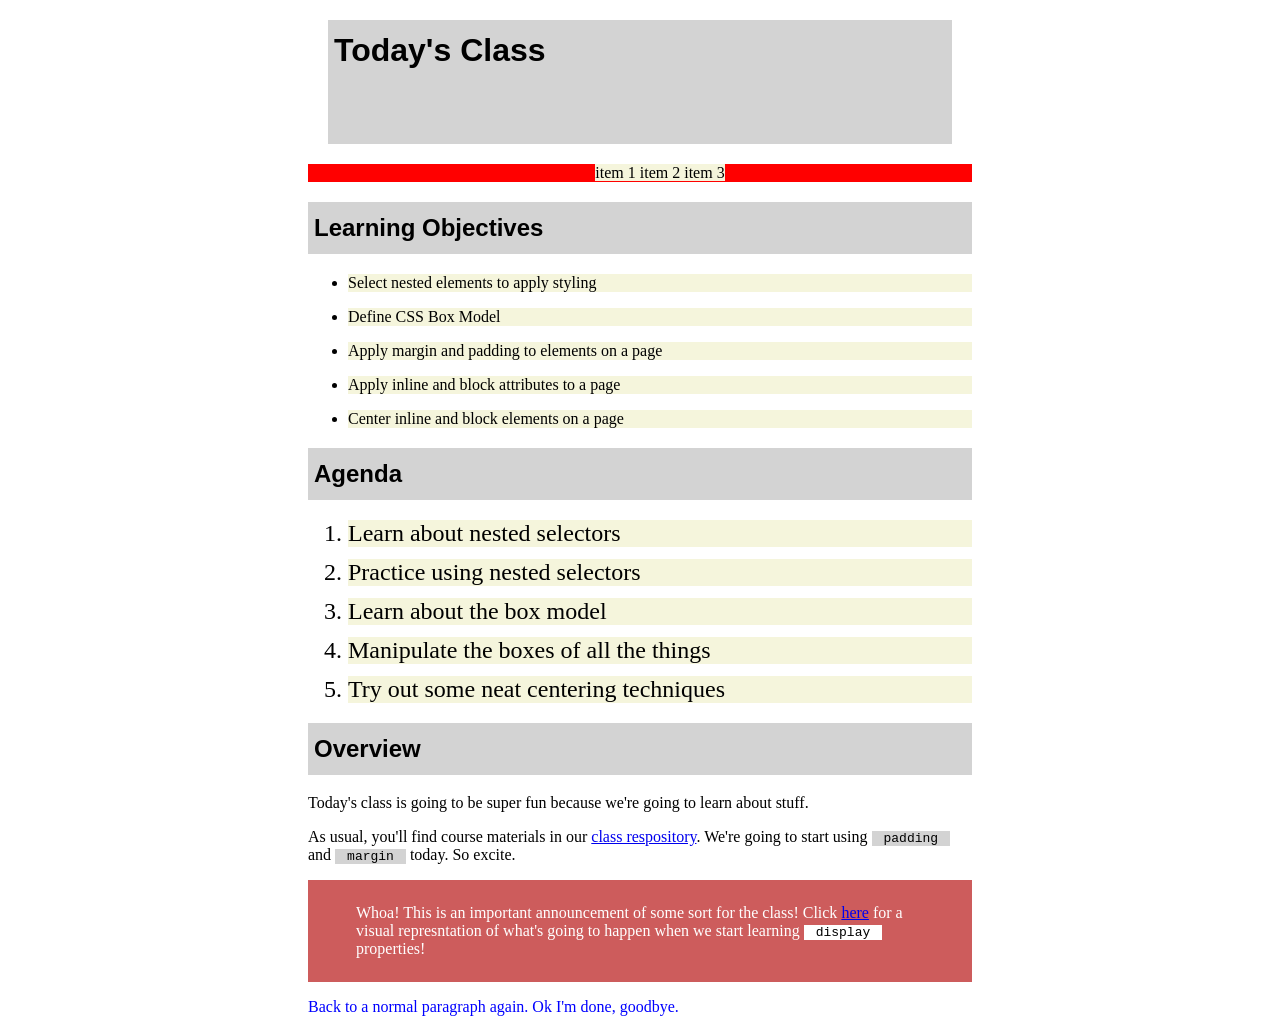
<file: 03_box_model/index.html>
<!DOCTYPE html>
<html>
  <head>
    <meta charset="utf-8">
    <title>Nested Selectors</title>
    <link rel="stylesheet" href="style.css">
  </head>
  <body>
    <h1>Today's Class</h1>
    
    <nav> 

    <ul class="nav-items">

	    <li class="item"> item 1 </li>
	    <li class="item"> item 2 </li>
	    <li class="item"> item 3 </li>

    </ul>


   

    </nav>

    <h2>Learning Objectives</h2>

    <ul>
      <li>Select nested elements to apply styling</li>
      <li>Define CSS Box Model</li>
      <li>Apply margin and padding to elements on a page</li>
      <li>Apply inline and block attributes to a page</li>
      <li>Center inline and block elements on a page</li>
    </ul>

    <h2>Agenda</h2>

    <ol>
      <li>Learn about nested selectors</li>
      <li>Practice using nested selectors</li>
      <li>Learn about the box model</li>
      <li>Manipulate the boxes of all the things</li>
      <li>Try out some neat centering techniques</li>
    </ol>

    <h2>Overview</h2>

    <p>
      Today's class is going to be super fun because we're going to learn about
      stuff.
    </p>

    <p>
      As usual, you'll find course materials in our
      <a href="https://github.com/ga-students/FEWD-NYC-5.30.17">class respository</a>.
      We're going to start using <code>padding</code> and <code>margin</code> today.
      So excite.
    </p>

    <p class="announcement">
      Whoa! This is an important announcement of some sort for the class! Click
      <a href="https://giphy.com/gifs/imadeit-qKltgF7Aw515K/fullscreen">here</a>
      for a visual represntation of what's going to happen when we start learning
      <code>display</code> properties!
    </p>

    <p>
      Back to a normal paragraph again. Ok I'm done, goodbye.
    </p>
  </body>
</html>
</file>
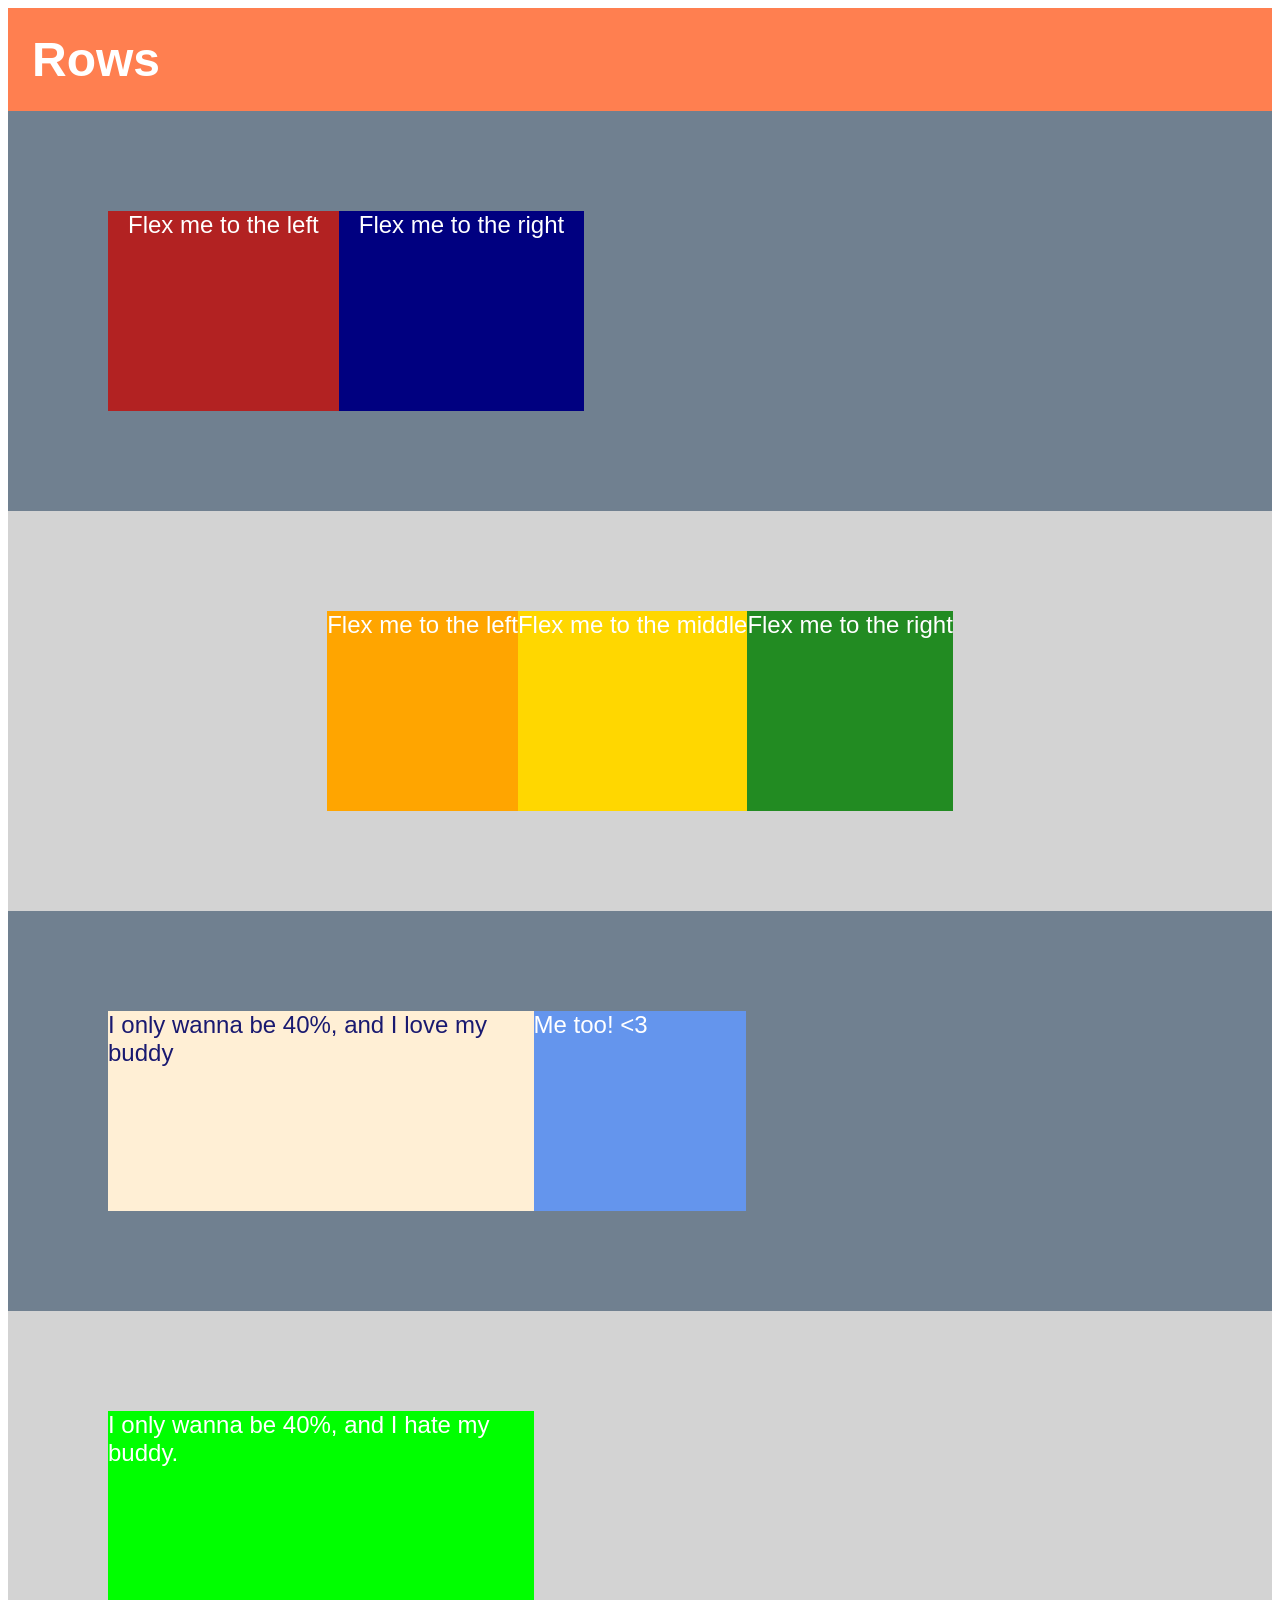
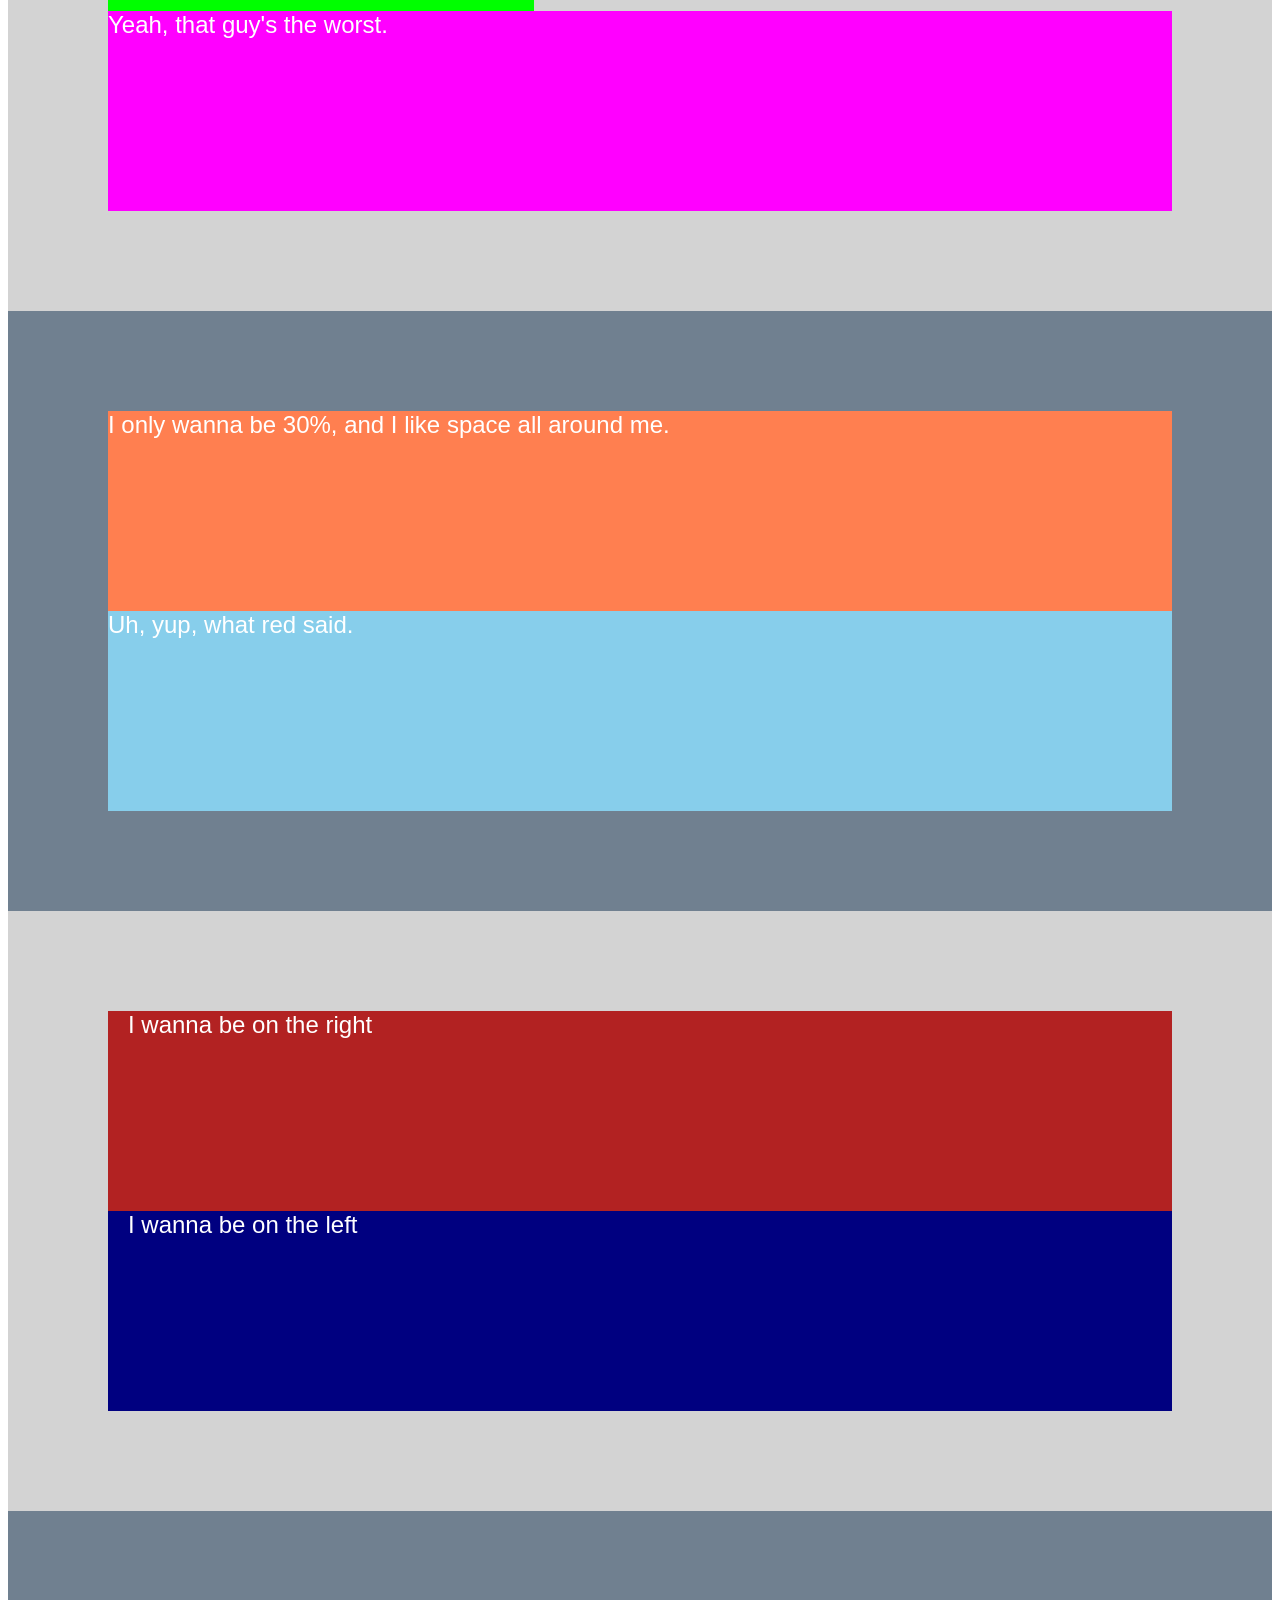
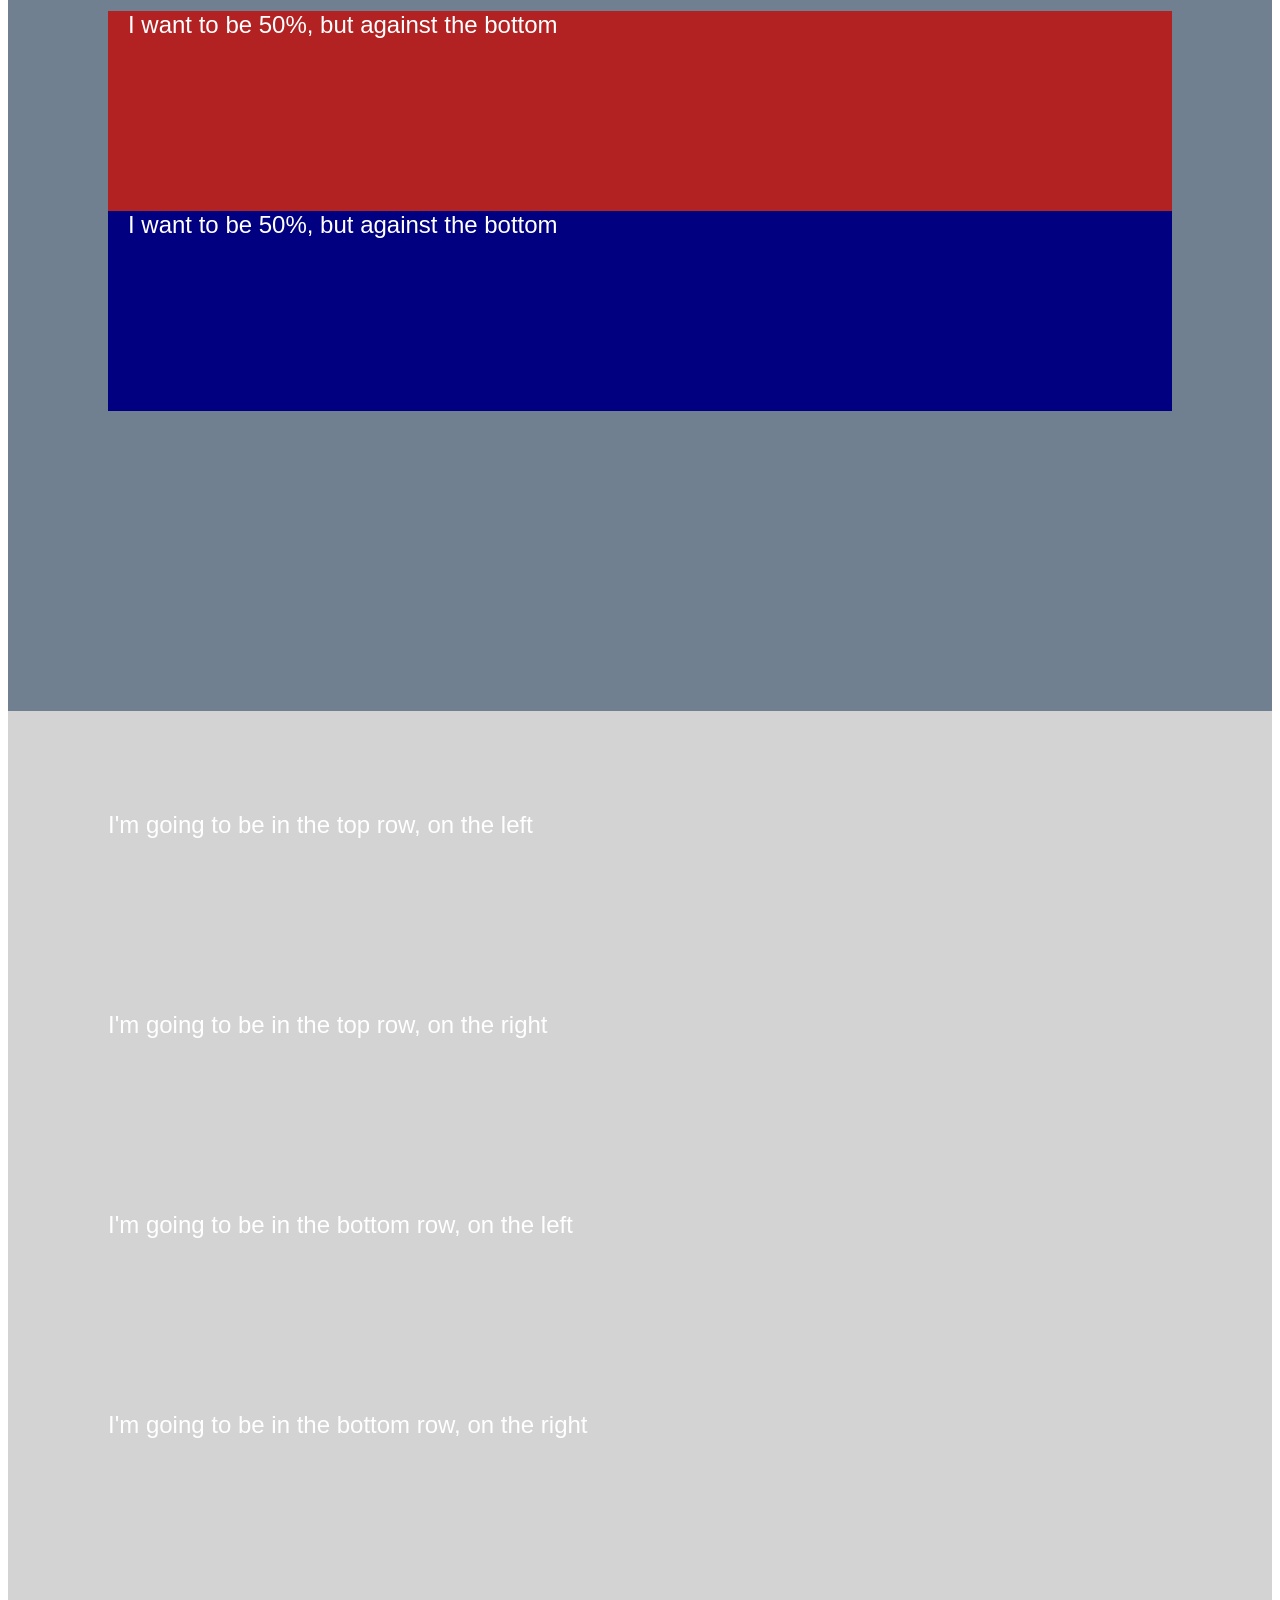
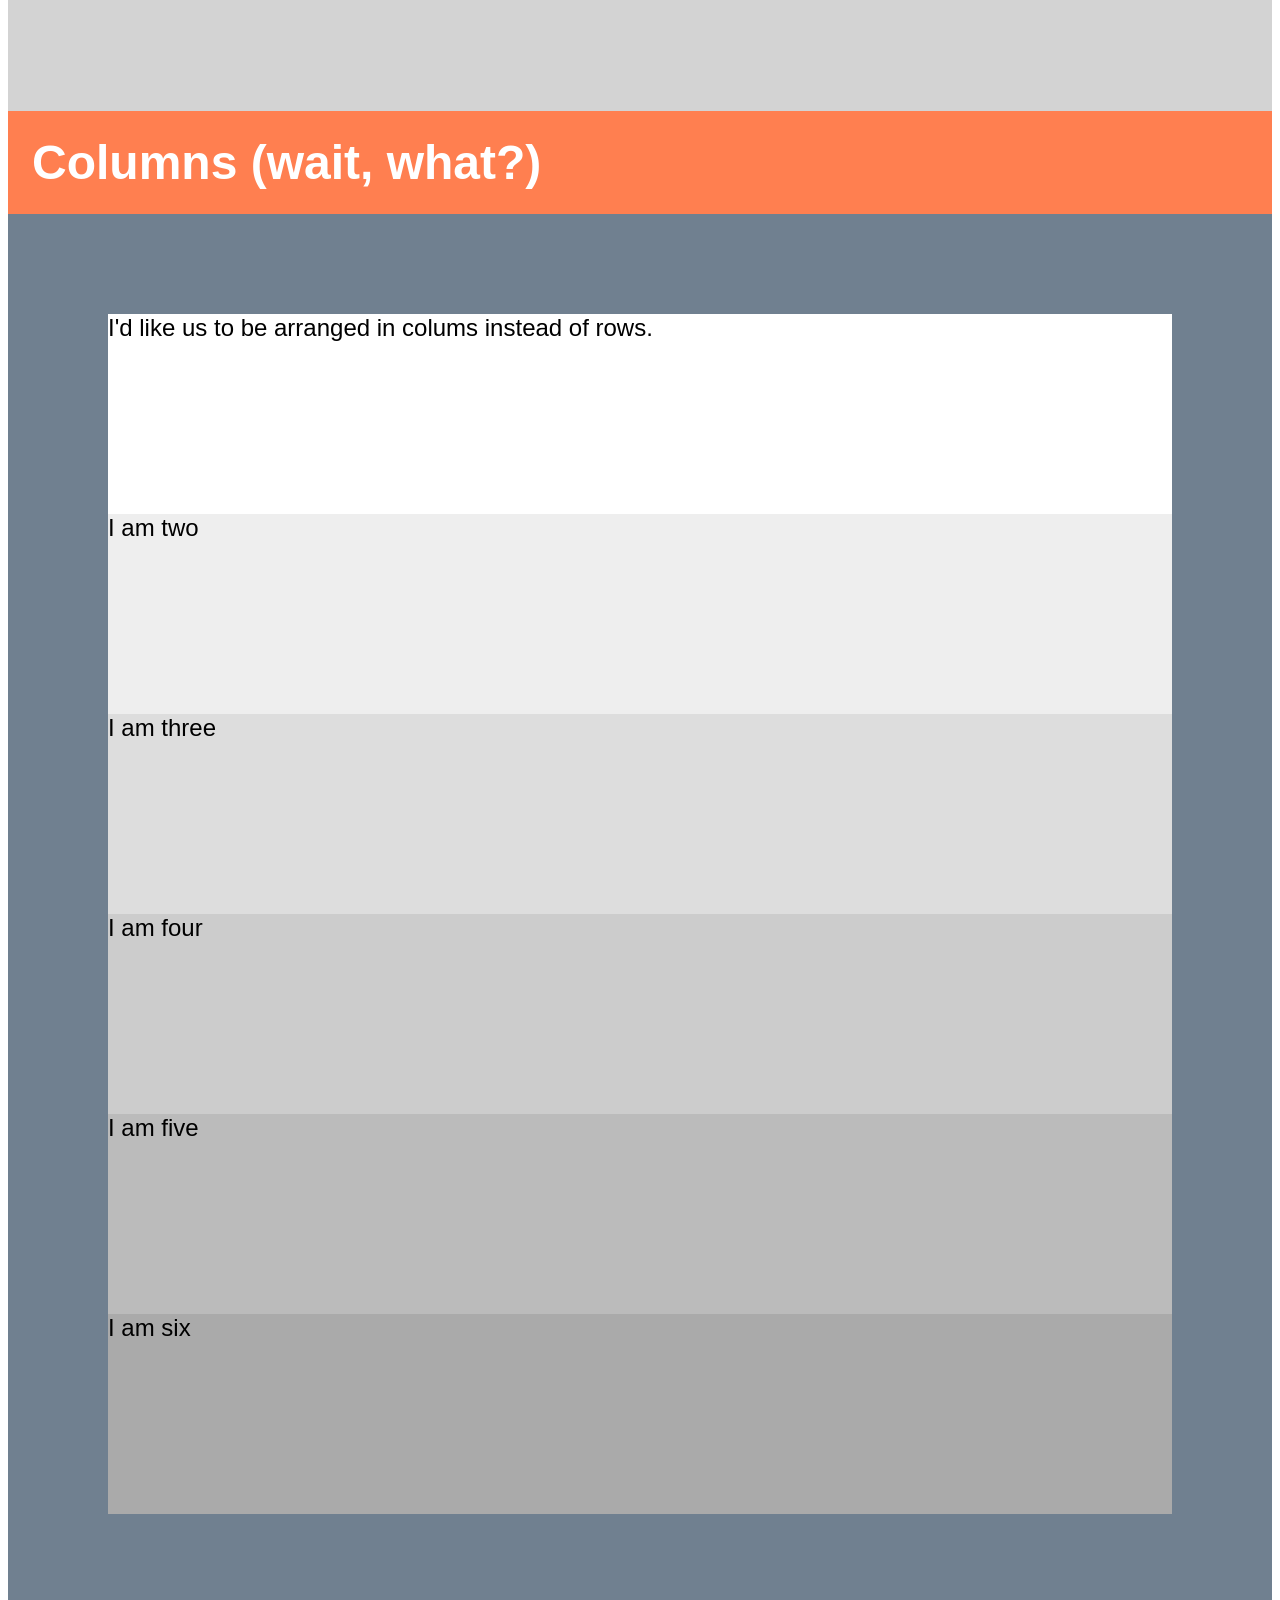
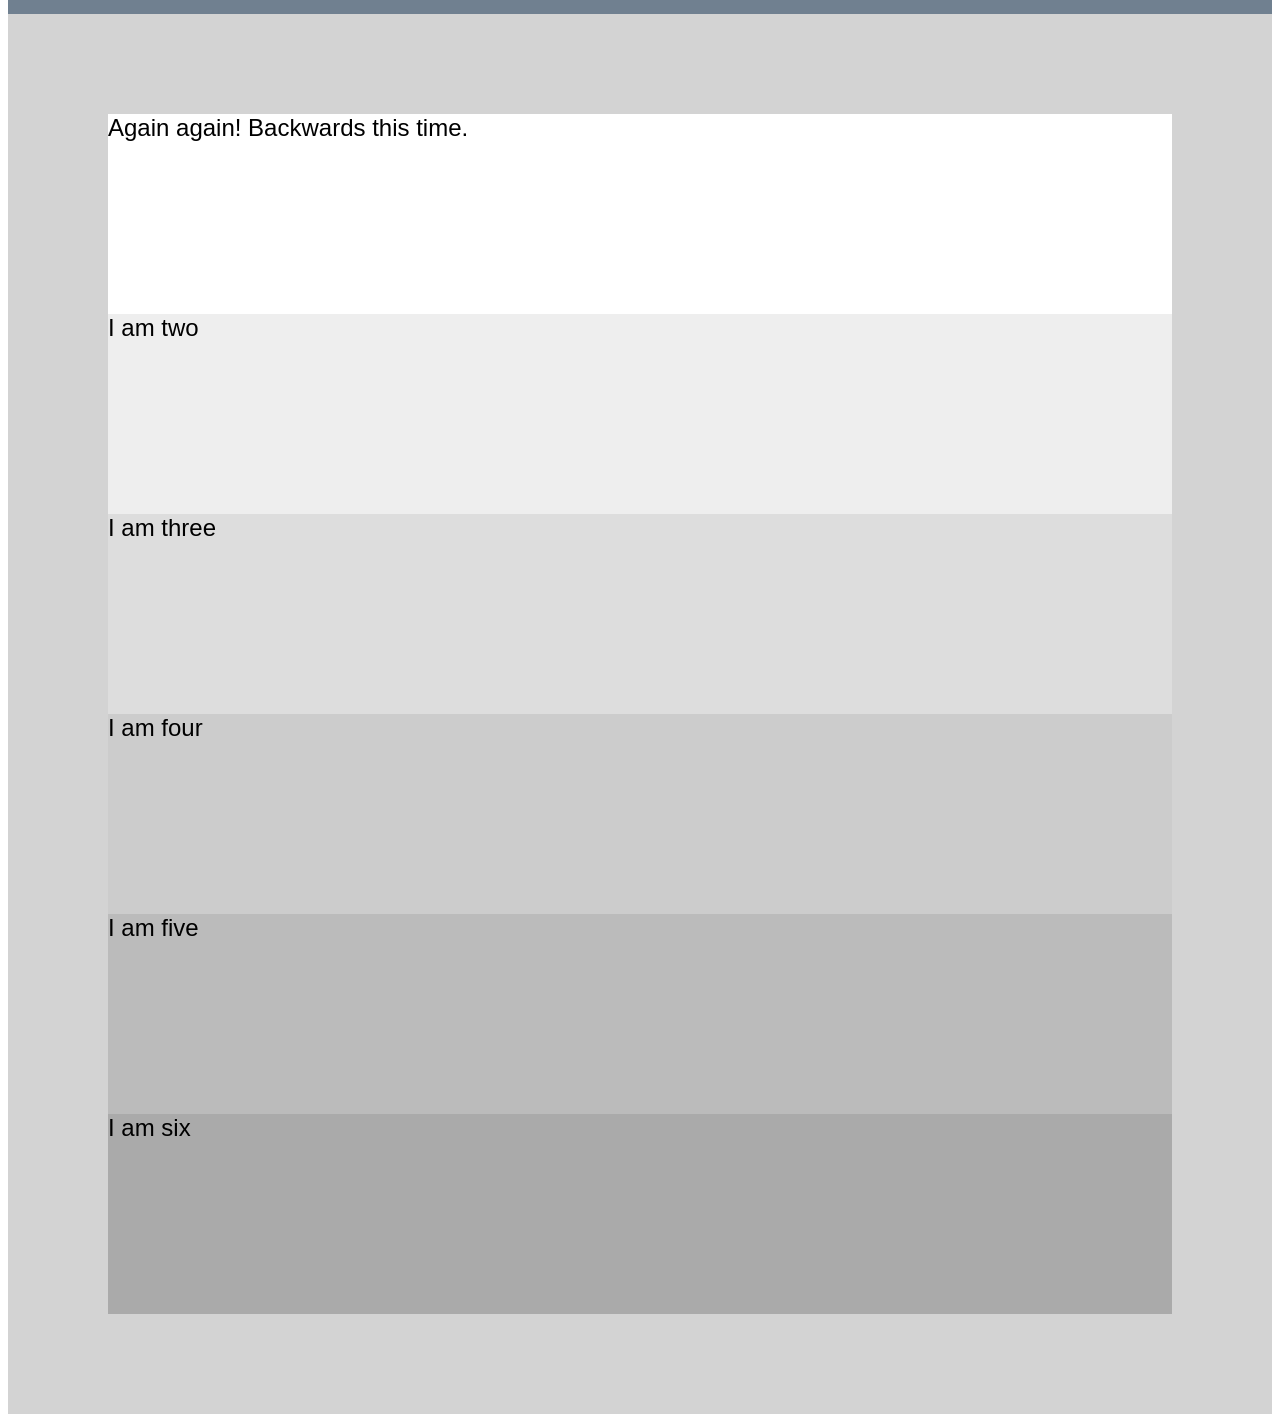
<file: 08 Sub/index.html>
<!DOCTYPE html>
<html>
  <head>
    <meta charset="utf-8">
    <title>Layouts</title>
    <link rel="stylesheet" href="./style.css">
  </head>
  <body>
    <h1>Rows</h1>

    <section class="two-columns">
      <div class="color red">
        Flex me to the left
      </div>

      <div class="color blue">
        Flex me to the right
      </div>
    </section>

    <section class="three-columns">
      <div class="color orange">
        Flex me to the left
      </div>

      <div class="color yellow">
        Flex me to the middle
      </div>

      <div class="color green">
        Flex me to the right
      </div>
    </section>

    <section class="two-columns-squished">
      <div class="color papayawhip">
        I only wanna be 40%, and I love my buddy
      </div>

      <div class="color cornflowerblue">
        Me too! <3
      </div>
    </section>

    <section class="two-columns-space-between">
      <div class="color lime">
        I only wanna be 40%, and I hate my buddy.
      </div>

      <div class="color fuchsia">
        Yeah, that guy's the worst.
      </div>
    </section>

    <section class="two-columns-space-around">
      <div class="color coral">
        I only wanna be 30%, and I like space all around me.
      </div>

      <div class="color skyblue">
        Uh, yup, what red said.
      </div>
    </section>

    <section class="two-columns-reversed">
      <div class="color red">
        I wanna be on the right
      </div>

      <div class="color blue">
        I wanna be on the left
      </div>
    </section>

    <section class="two-columns-against-the-bottom">
      <div class="color red">
        I want to be 50%, but against the bottom
      </div>

      <div class="color blue">
        I want to be 50%, but against the bottom
      </div>
    </section>

    <section class="two-columns-multiline">
      <div class="color top-left">
        I'm going to be in the top row, on the left
      </div>

      <div class="color top-right">
        I'm going to be in the top row, on the right
      </div>

      <div class="color bottom-left">
        I'm going to be in the bottom row, on the left
      </div>

      <div class="color bottom-right">
        I'm going to be in the bottom row, on the right
      </div>
    </section>

    <h1>Columns (wait, what?)</h1>

    <section class="two-columns-vertical">
      <div class="color gray-one">
        I'd like us to be arranged in colums instead of rows.
      </div>

      <div class="color gray-two">
        I am two
      </div>

      <div class="color gray-three">
        I am three
      </div>

      <div class="color gray-four">
        I am four
      </div>

      <div class="color gray-five">
        I am five
      </div>

      <div class="color gray-six">
        I am six
      </div>
    </section>

    <section class="two-columns-vertical-reversed">
      <div class="color gray-one">
        Again again! Backwards this time.
      </div>

      <div class="color gray-two">
        I am two
      </div>

      <div class="color gray-three">
        I am three
      </div>

      <div class="color gray-four">
        I am four
      </div>

      <div class="color gray-five">
        I am five
      </div>

      <div class="color gray-six">
        I am six
      </div>
    </section>
  </body>
</html>
</file>
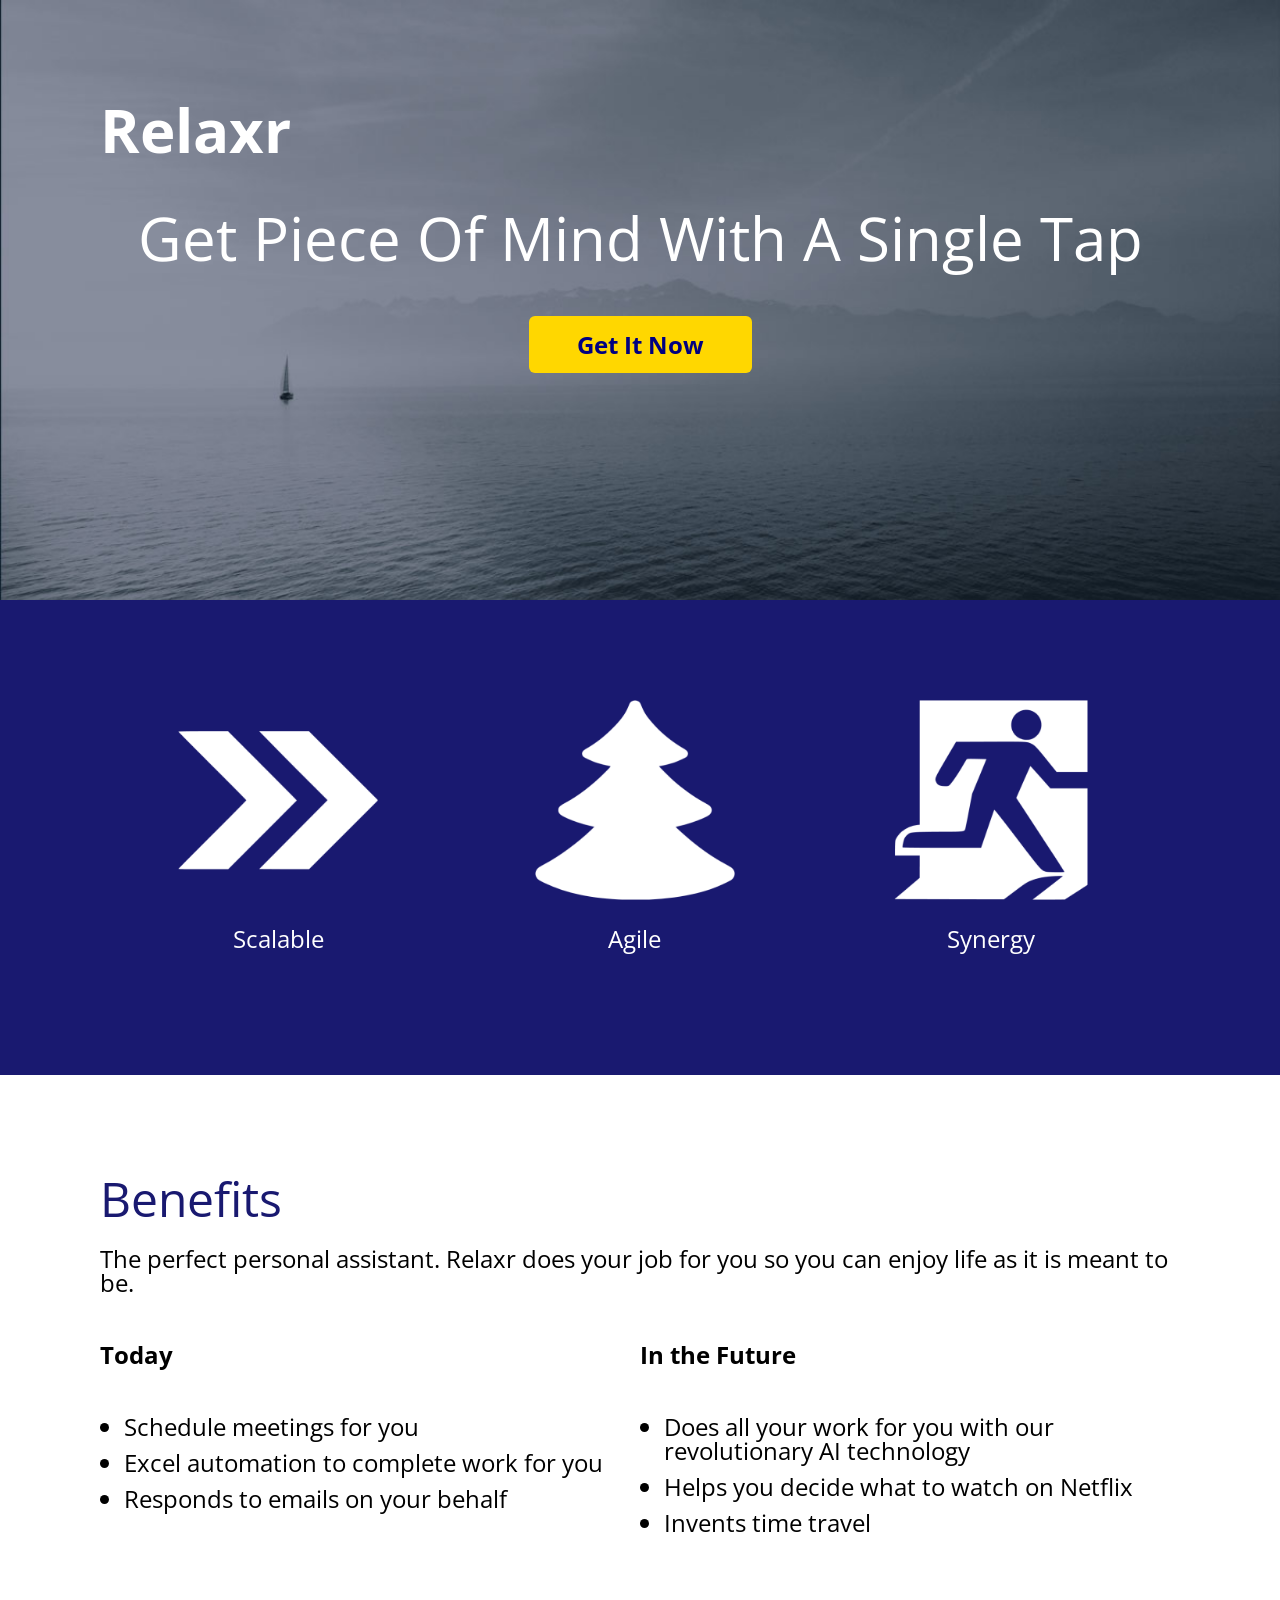
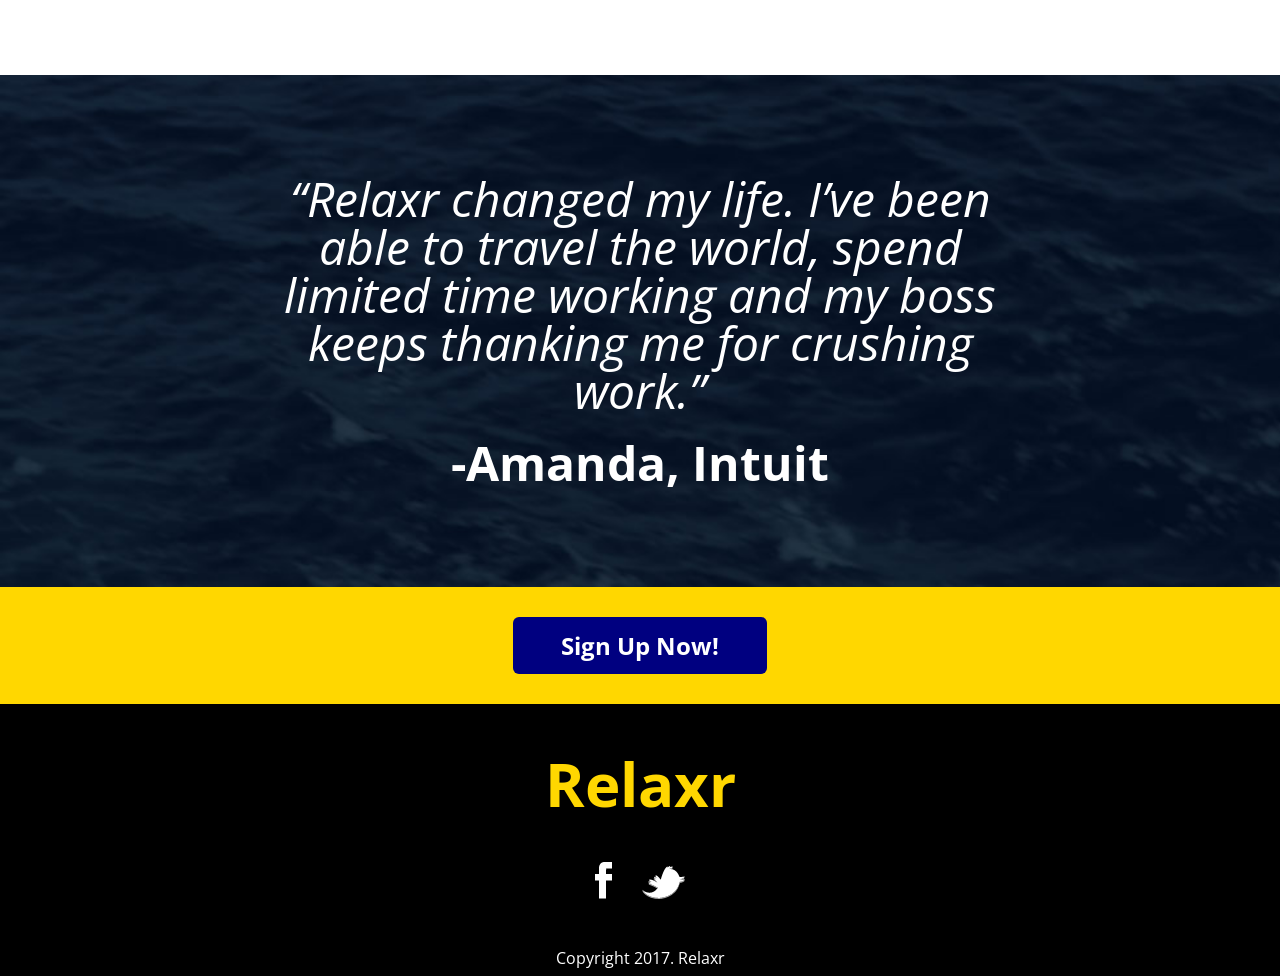
<file: 04_layout/assignment/index.html>
<!DOCTYPE html>
<html lang="en">
    <head>
        <meta charset="utf-8">
        <meta name="description" content="The perfect personal assistant. Relaxr does your job for you so you can enjoy life as it is meant to be.">

        <title>Relaxr Landing Page</title>
        <link href='http://fonts.googleapis.com/css?family=Open+Sans:300italic,300,600,800' rel='stylesheet' type='text/css'>

        <!-- external CSS link -->
        <link rel="stylesheet" href="css/reset.css">
        <link rel="stylesheet" href="css/style.css">

    </head>
    <body>
        <header>    
            <h1>Relaxr</h1>
            <h2>Get Piece Of Mind With A Single Tap</h2>
            <button>Get It Now</button>
        </header>

        <section id="value-proposition">
        <div class="clearfix">
        <div class="icon">
            <img src="./images/scalable.png" alt="acceleration arrows"> </img> 
        <p>Scalable</p>
        </div>

        <div class="icon">
            <img src="./images/agile.png" alt="boot"> </img>
            <p>Agile</p>
        </div>

        <div class="icon">
            <img src="./images/synergy.png" alt="run away"> </img>
            <p>Synergy</p>
        </div>
        </div>

        </section>

        <section id="benefits">
        <h2>Benefits</h2>
        <p>The perfect personal assistant. Relaxr does your job for you so you can enjoy life as it is meant to be.</p>
        <div class="clearfix">
        <div class="benefits-today">
        <p>
        <strong>Today</strong>
        </p>
        <ul>
            <li>Schedule meetings for you</li>
            <li>Excel automation to complete work for you</li>
            <li>Responds to emails on your behalf</li>
        </ul>
        </div>

        <div class="benefits-future">
        <p><strong>In the Future</strong></p>
        <ul>
            <li>Does all your work for you with our revolutionary AI technology </li>
            <li>Helps you decide what to watch on Netflix</li>
            <li>Invents time travel</li>
        </ul>
        </div>
        </div>
        
        </section>

        <section id="testimonial">
        <p class="testimonial-line">
        “Relaxr changed my life. I’ve been able to travel the world, spend limited time working and my boss keeps thanking me for crushing work.”
        </p>

        <p class="testimonial-author">
            -Amanda, Intuit
        </p>
      
        </section>

        <aside>
            <button class="signup">Sign Up Now!</button>
        </aside>

        <footer>
            <h2>Relaxr</h2>
            <p class="footer-icons">
            <a href="https://facebook.com">
            <img src="./images/facebook.png" alt="facebook icon"></a>

            <a href="https://twitter.com">
            <img src="./images/twitter.png" alt="twitter icon"></a>
            </p>

            <p class="footer-copyright">
            Copyright 2017. Relaxr
            </p>


        </footer>
    </body>
</html>
</file>
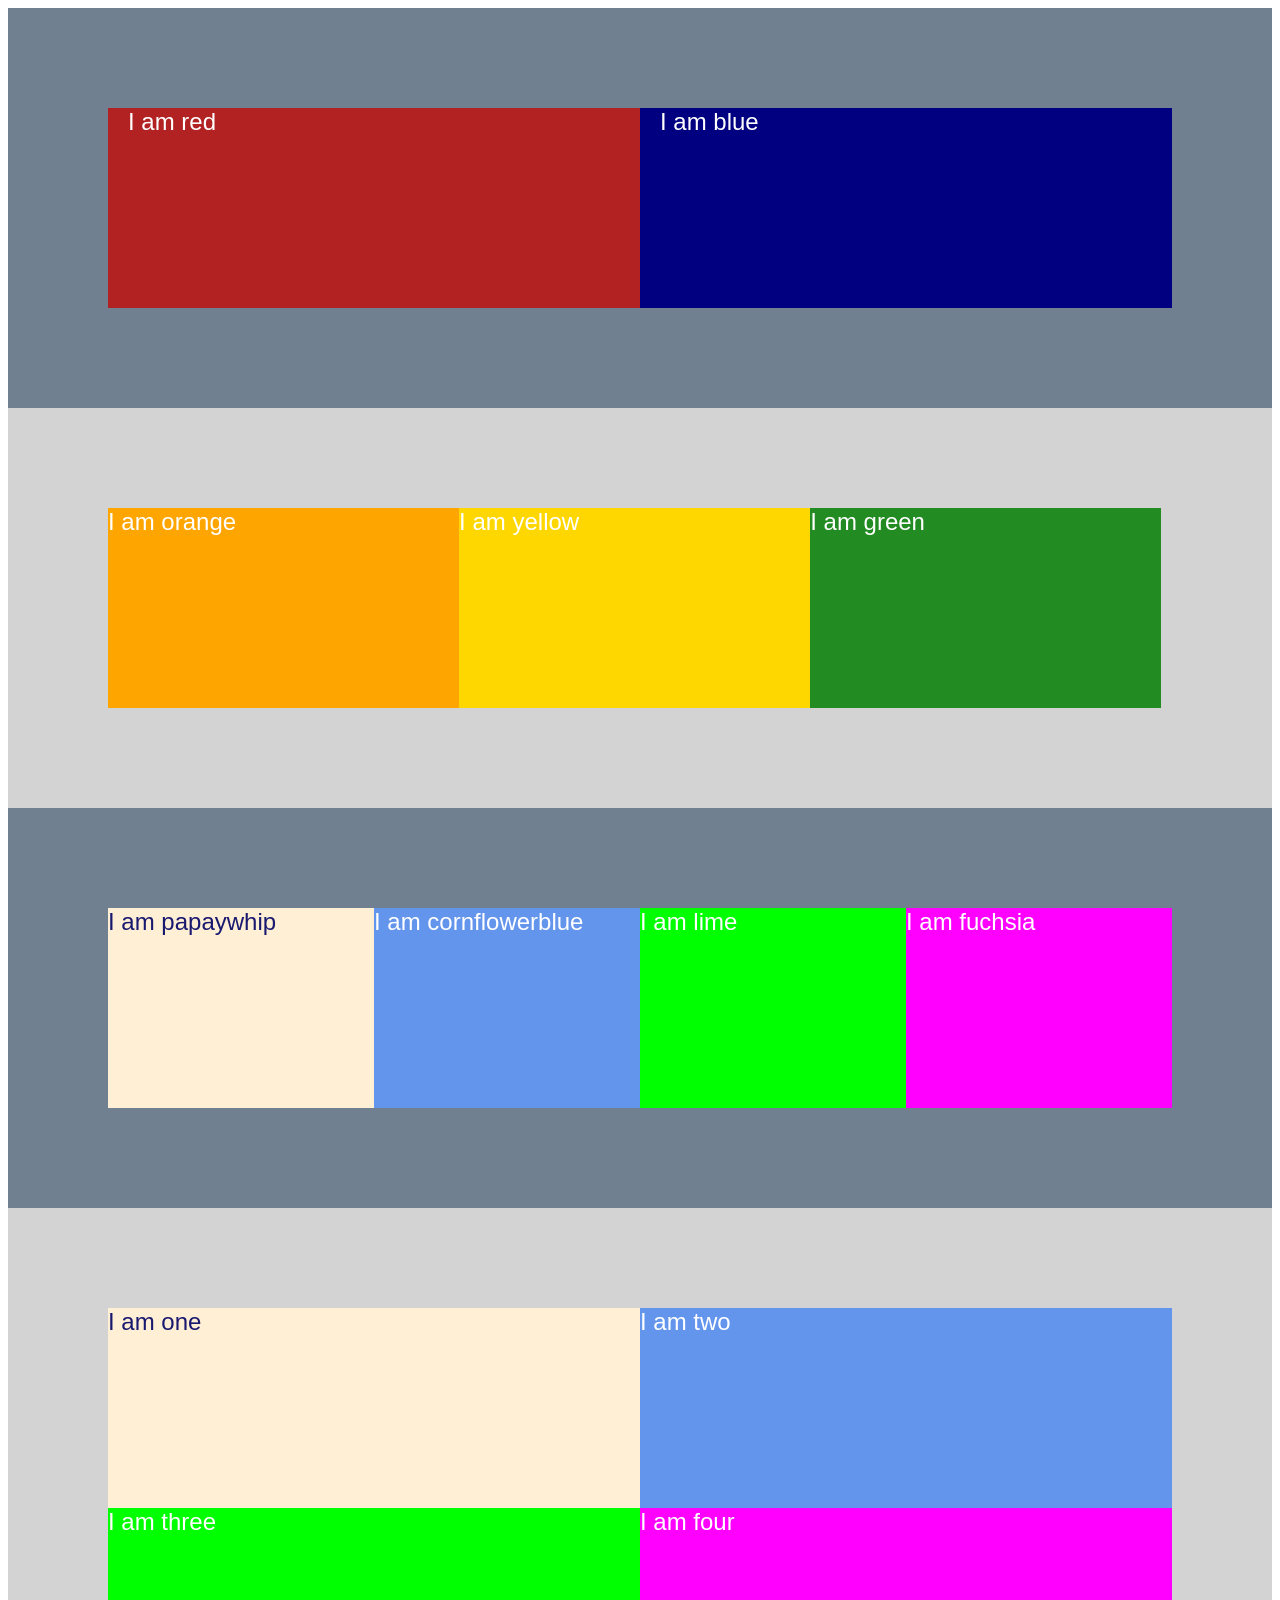
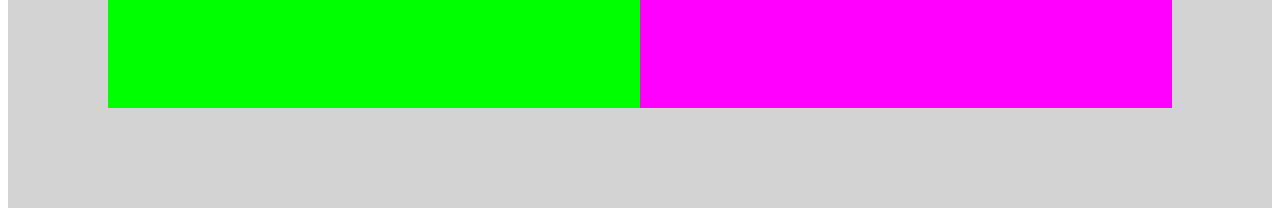
<file: 04_layout/Layouts/index.html>
<!DOCTYPE html>
<html>
  <head>
    <meta charset="utf-8">
    <title>Layouts</title>
    <link rel="stylesheet" href="./style.css">
  </head>
  <body>
    <section class="two-columns">
      <div class="color red">
        I am red
      </div>

      <div class="color blue">
        I am blue
      </div>
    </section>

    <section class="three-columns">
      <div class="color orange">
        I am orange
      </div>

      <div class="color yellow">
        I am yellow
      </div>

      <div class="color green">
        I am green
      </div>
    </section>

    <section class="four-columns">
      <div class="color papayawhip">
        I am papaywhip
      </div>

      <div class="color cornflowerblue">
        I am cornflowerblue
      </div>

      <div class="color lime">
        I am lime
      </div>

      <div class="color fuchsia">
        I am fuchsia
      </div>
    </section>

    <section class="two-columns-multiline">
      <div class="color one">
        I am one
      </div>

      <div class="color two">
        I am two
      </div>

      <div class="color three">
        I am three
      </div>

      <div class="color four">
        I am four
      </div>
    </section>
  </body>
</html>
</file>
<file: 03_box_model/style.css>
h1, h2 {
	font-family: arial;
	background-color: lightgray;
    padding-left: 6px;
    padding-top:  12px;
    padding-bottom:  12px;
}
code {
    background-color: lightgray;
    padding-left: 12px;
    padding-right: 12px;
}
.announcement {
    background-color: indianred;
    color: white;
    margin top: 96px;
    margin margin-bottom: 96px;
    padding-top: 24px;
    padding-bottom: 24px;
    padding-left: 48px;
    padding-right: 48px; 
   
}
/* Apply style to all list items in unordered lists only */
ul li {
font-family: "comic sans ms";
background-color: beige;
margin-bottom: 16px;
}

/* Make all list items in ordered list bigger (24px) */
ol li {
  font-size: 24px;
  background-color: beige;
  margin-bottom: 12px;
}



/*make all <code> tags inside announcements black text on white background*/
.announcement code {
	color: black;
	background-color: white;
	} 

p:last-child {
	color: blue;
}

/*box model omg i can't */
h1 {
	height: 100px;
	margin: 20px;
	padding: 30;
	background-color}

body { 
padding-left: 300px;
padding-right: 300px;
 }

.nav-items {
 	background-color: red;
 	text-align: center;
 }

 .item {
 	display: inline;
 }
</file>
<file: 08 Sub/style.css>
body {
  color: white;
  font-family: Arial;
  font-size: 24px;
}

h1 {
  background-color: coral;
  margin: 0;
  padding: 24px;
}

section {
  padding: 100px;
}

.two-columns {
  background: slategray;
  display: flex;
}

.three-columns {
  background: lightgray;
  display: flex;
  justify-content: center;
}

.two-columns-squished {
  background: slategray;
  display: flex;
}

.two-columns-space-between {
  background: lightgray;
}

.two-columns-space-around {
  background: slategray;
}

.two-columns-reversed {
  background: lightgray;
}

.two-columns-vertical {
  background: slategray;
}

.two-columns-vertical-reversed {
  background: lightgray;
}

.two-columns-against-the-bottom { /* This rhymes, hehehe */
  background: slategray;
  height: 600px;
}

.two-columns-multiline {
  background: lightgray;
}

.color {
  height: 200px;
}

.red {
  background: firebrick;
  padding-left: 20px;
  padding-right: 20px;

  box-sizing: border-box;
}

.blue {
  background: navy;
  padding-left: 20px;
  padding-right: 20px;

  box-sizing: border-box;
}

.orange {
  background: orange;
}

.yellow {
  background: gold;
}

.green {
  background: forestgreen;
}

.papayawhip {
  background: papayawhip;
  color: midnightblue;
  width: 40%;
 
}

.cornflowerblue {
  background: cornflowerblue;
  width: 20%;
  
}

.lime {
  background: lime;
  width: 40%;
}

.fuchsia {
  background: fuchsia;
}

.coral {
  background: coral;
}

.skyblue {
  background: skyblue;
}

.gray-one {
  color: black;
  background: #fff;
}

.gray-two {
  color: black;
  background: #eee;
}

.gray-three {
  color: black;
  background: #ddd;
}

.gray-four {
  color: black;
  background: #ccc;
}

.gray-five {
  color: black;
  background: #bbb;
}

.gray-six {
  color: black;
  background: #aaa;
}
</file>
<file: 04_layout/assignment/css/style.css>
header {
  height: 400px;
  width: ;
  padding-left: 100px;
  padding-right: 100px;
  padding-top: 100px;
  padding-bottom: 100px;
  background-size: cover;
  background-image:url(../images/header_bg.jpg);
  color: white;
}

header h1 {
  font-size: 60px;
  font-weight: bold;
  margin-bottom: 24px;
}

body {
  font-family: "open sans";
  font-size: 24px;
}

header h2 {
  font-size: 60px;
  text-align: center;
  margin-bottom: 48px;
  margin-top: 48px;
}

button {
  border: none;
  padding-top: 12px;
  padding-right: 48px;
  padding-bottom: 12px;
  padding-left: 48px;
  font-family: "open sans";
  font-size: 24px;
  font-weight: bold;
  border-radius: 6px;
}

header button {
  background-color: gold;
  font-size: 24px;
  color: navy;
  display: block;
  margin: 24px auto;
}

body {
  font-family: "Open Sans";
  font-size: 24px;
}

#value-proposition {
  padding-left: 100px;
  padding-right: 100px;
  padding-top: 100px;
  padding-bottom: 100px;
  background-color: midnightblue;
  color:white;
  box-sizing: border-box;
}

#benefits {
  height: 400px;
  padding-left: 100px;
  padding-right: 100px;
  padding-top: 100px;
  padding-bottom: 100px;
}

#testimonial {
  background-color: papayawhip;
  padding-left: 100px;
  padding-right: 100px;
  padding-top: 100px;
  padding-bottom: 100px;
  background-size: cover;
  background-image:url(../images/testimonial_bg.jpg);
}

aside {
  background-color: gold;
  padding-top: 30px;
  padding-bottom: 30px;
}

footer {
  background-color: black;
  color: white;
  padding-top: 50px;
  padding-left: 100px;
  padding-right: 100px;
  padding-bottom: 10px;
}

.icon {
  float: left;
  width: 33%;
  text-align: center;
 }

div {
  display: block;
}

.icon img {
  width: 200px;
}

.icon p {
  margin-top: 24px;
  margin-bottom: 24px;
}

.clearfix:after {
  content: "";
  display: block;
  clear: both;
}

.benefits-today {
  float: left;
  width: 50%;
}

.benefits-future {
  float: left;
  width: 50%;
}

#benefits ul {
  padding-left: 24px;
  list-style: disc;
}

#benefits h2 {
  font-size: 48px;
  color: midnightblue;
  margin-bottom: 24px;
}

#benefits p {
  margin-bottom: 48px;
}

#benefits li {
  margin-bottom: 12px;
}

#benefits strong {
  font-weight: bold;
}

.testimonial-line {
  width: 800px;
  font-style: italic;
  color: white;
  font-size: 48px;
  text-align: center;
  margin: 0 auto;
  margin-bottom: 24px;
}

.testimonial-author {
  font-weight: bold;
  font-size: 48px;
  color: white;
  width: 800px;
  text-align: center;
  margin: 0 auto;
}

aside button {
  background-color: navy;
  color: white;
  display: block;
  margin: 0 auto;
}

.footer-icons {
  margin-bottom: 48px;
  text-align: center;
}

footer h2 {
  margin-bottom: 48px;
  text-align: center;
  font-size: 60px;
  font-weight: bold;
  color: gold;
}

.footer-icons a {
  margin-left: 12px;
  margin-right: 12px;
}

.footer-copyright {
  text-align: center;
  font-size: 16px;
}
</file>
<file: 04_layout/Layouts/style.css>
body {
  color: white;
  font-family: Arial;
  font-size: 24px;
}

section {
  padding: 100px;
}

.two-columns {
  background: slategray;
}

.two-columns:after {
  /* CLEARFIX */
  content: "";
  display: table;
  clear: both;
}

.three-columns {
  background: lightgray;
}

.three-columns:after {
  /* CLEARFIX */
  content: "";
  display: table;
  clear: both;
}

.four-columns {
  background: slategray;
}

.four-columns:after {
  /* CLEARFIX */
  content: "";
  display: table;
  clear: both;
}

.two-columns-multiline {
  background: lightgray;
}

.two-columns-multiline:after {
  /* CLEARFIX */
  content: "";
  display: table;
  clear: both;
}

.color {
  height: 200px;
}

.red {
  background: firebrick;
  width: 50%;
  float: left;
  padding-left: 20px;
  padding-right: 20px;

  box-sizing: border-box;
}

.blue {
  background: navy;
  width: 50%;
  float: left;
  padding-left: 20px;
  padding-right: 20px;

  box-sizing: border-box;
}

.orange {
  background: orange;
  width: 33%;
  float: left;
}

.yellow {
  background: gold;
  width: 33%;
  float: left;
}

.green {
  background: forestgreen;
  width: 33%;
  float: left;
}

.papayawhip {
  background: papayawhip;
  width: 25%;
  float: left;
  color: midnightblue;
}

.cornflowerblue {
  background: cornflowerblue;
  width: 25%;
  float: left;
}

.lime {
  background: lime;
  width: 25%;
  float: left;
}

.fuchsia {
  background: fuchsia;
  width: 25%;
  float: left;
}

.one {
  background: papayawhip;
  width: 50%;
  float: left;
  color: midnightblue;
}

.two {
  background: cornflowerblue;
  width: 50%;
  float: left;
}

.three {
  background: lime;
  width: 50%;
  float: left;
}

.four {
  background: fuchsia;
  width: 50%;
  float: left;
}
</file>
